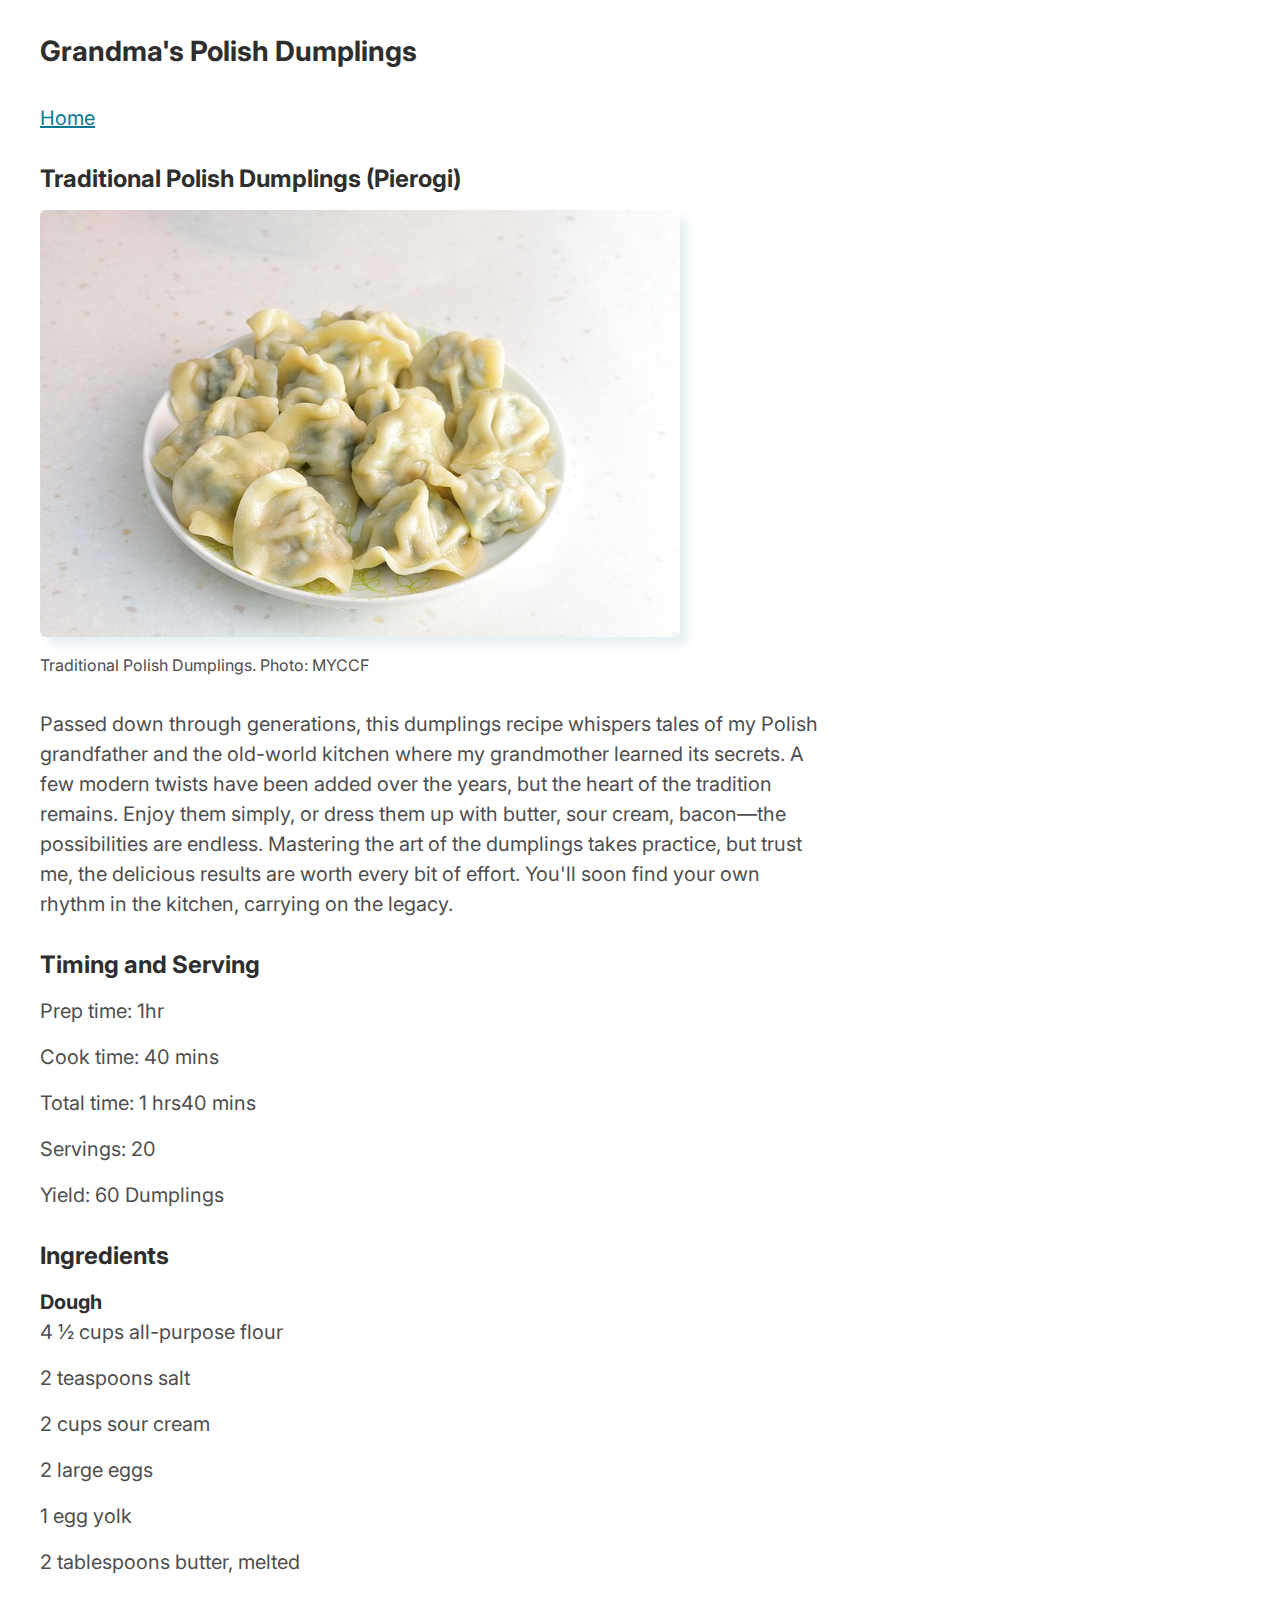
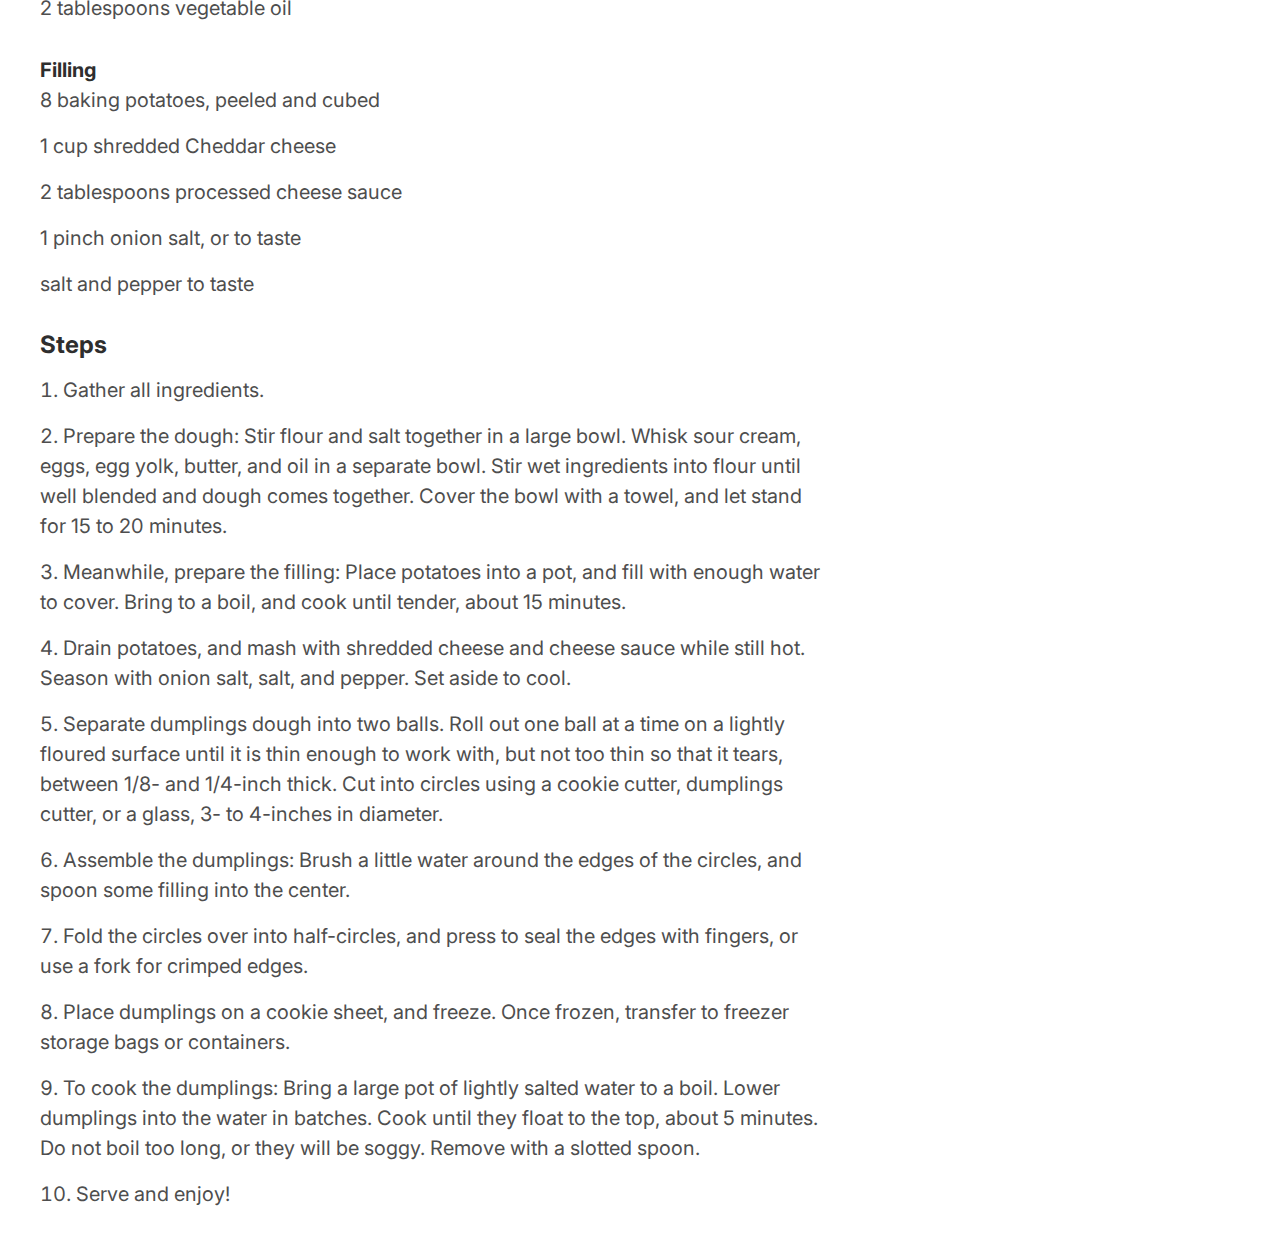
<file: recipes/polskie_pierogi.html>
<!DOCTYPE html>
<html lang="en">
    <head>
        <meta charset="UTF-8" />
        <meta name="viewport" content="width=device-width, initial-scale=1.0" />
        <title>Grandma's Polish Dumplings</title>
        <link rel="stylesheet" href="../css/style.css" />
    </head>
    <body>
        <header class="container">
            <h1>Grandma's Polish Dumplings</h1>
            <a href="../index.html">Home</a>
        </header>
        <main class="container">
            <section>
                <h2>Traditional Polish Dumplings (Pierogi)</h2>
                <figure>
                    <img
                        src="../img/food-8450082_640.jpg"
                        alt="Red velvet pots de creme"
                    />
                    <figcaption>
                        Traditional Polish Dumplings. Photo: MYCCF
                    </figcaption>
                </figure>
                <p>
                    Passed down through generations, this dumplings recipe
                    whispers tales of my Polish grandfather and the old-world
                    kitchen where my grandmother learned its secrets. A few
                    modern twists have been added over the years, but the heart
                    of the tradition remains. Enjoy them simply, or dress them
                    up with butter, sour cream, bacon—the possibilities are
                    endless. Mastering the art of the dumplings takes practice,
                    but trust me, the delicious results are worth every bit of
                    effort. You'll soon find your own rhythm in the kitchen,
                    carrying on the legacy.
                </p>

                <h2>Timing and Serving</h2>
                <ul>
                    <li>Prep time: 1hr</li>
                    <li>Cook time: 40 mins</li>
                    <li>Total time: 1 hrs40 mins</li>
                    <li>Servings: 20</li>
                    <li>Yield: 60 Dumplings</li>
                </ul>

                <h2>Ingredients</h2>
                <h3>Dough</h3>
                <ul>
                    <li>4 ½ cups all-purpose flour</li>
                    <li>2 teaspoons salt</li>
                    <li>2 cups sour cream</li>
                    <li>2 large eggs</li>
                    <li>1 egg yolk</li>
                    <li>2 tablespoons butter, melted</li>
                    <li>2 tablespoons vegetable oil</li>
                </ul>

                <h3>Filling</h3>
                <ul>
                    <li>8 baking potatoes, peeled and cubed</li>
                    <li>1 cup shredded Cheddar cheese</li>
                    <li>2 tablespoons processed cheese sauce</li>
                    <li>1 pinch onion salt, or to taste</li>
                    <li>salt and pepper to taste</li>
                </ul>
                <h2>Steps</h2>
                <ol>
                    <li>Gather all ingredients.</li>
                    <li>
                        Prepare the dough: Stir flour and salt together in a
                        large bowl. Whisk sour cream, eggs, egg yolk, butter,
                        and oil in a separate bowl. Stir wet ingredients into
                        flour until well blended and dough comes together. Cover
                        the bowl with a towel, and let stand for 15 to 20
                        minutes.
                    </li>
                    <li>
                        Meanwhile, prepare the filling: Place potatoes into a
                        pot, and fill with enough water to cover. Bring to a
                        boil, and cook until tender, about 15 minutes.
                    </li>
                    <li>
                        Drain potatoes, and mash with shredded cheese and cheese
                        sauce while still hot. Season with onion salt, salt, and
                        pepper. Set aside to cool.
                    </li>
                    <li>
                        Separate dumplings dough into two balls. Roll out one
                        ball at a time on a lightly floured surface until it is
                        thin enough to work with, but not too thin so that it
                        tears, between 1/8- and 1/4-inch thick. Cut into circles
                        using a cookie cutter, dumplings cutter, or a glass, 3-
                        to 4-inches in diameter.
                    </li>
                    <li>
                        Assemble the dumplings: Brush a little water around the
                        edges of the circles, and spoon some filling into the
                        center.
                    </li>
                    <li>
                        Fold the circles over into half-circles, and press to
                        seal the edges with fingers, or use a fork for crimped
                        edges.
                    </li>
                    <li>
                        Place dumplings on a cookie sheet, and freeze. Once
                        frozen, transfer to freezer storage bags or containers.
                    </li>
                    <li>
                        To cook the dumplings: Bring a large pot of lightly
                        salted water to a boil. Lower dumplings into the water
                        in batches. Cook until they float to the top, about 5
                        minutes. Do not boil too long, or they will be soggy.
                        Remove with a slotted spoon.
                    </li>
                    <li>Serve and enjoy!</li>
                </ol>
            </section>
        </main>
    </body>
</html>
</file>
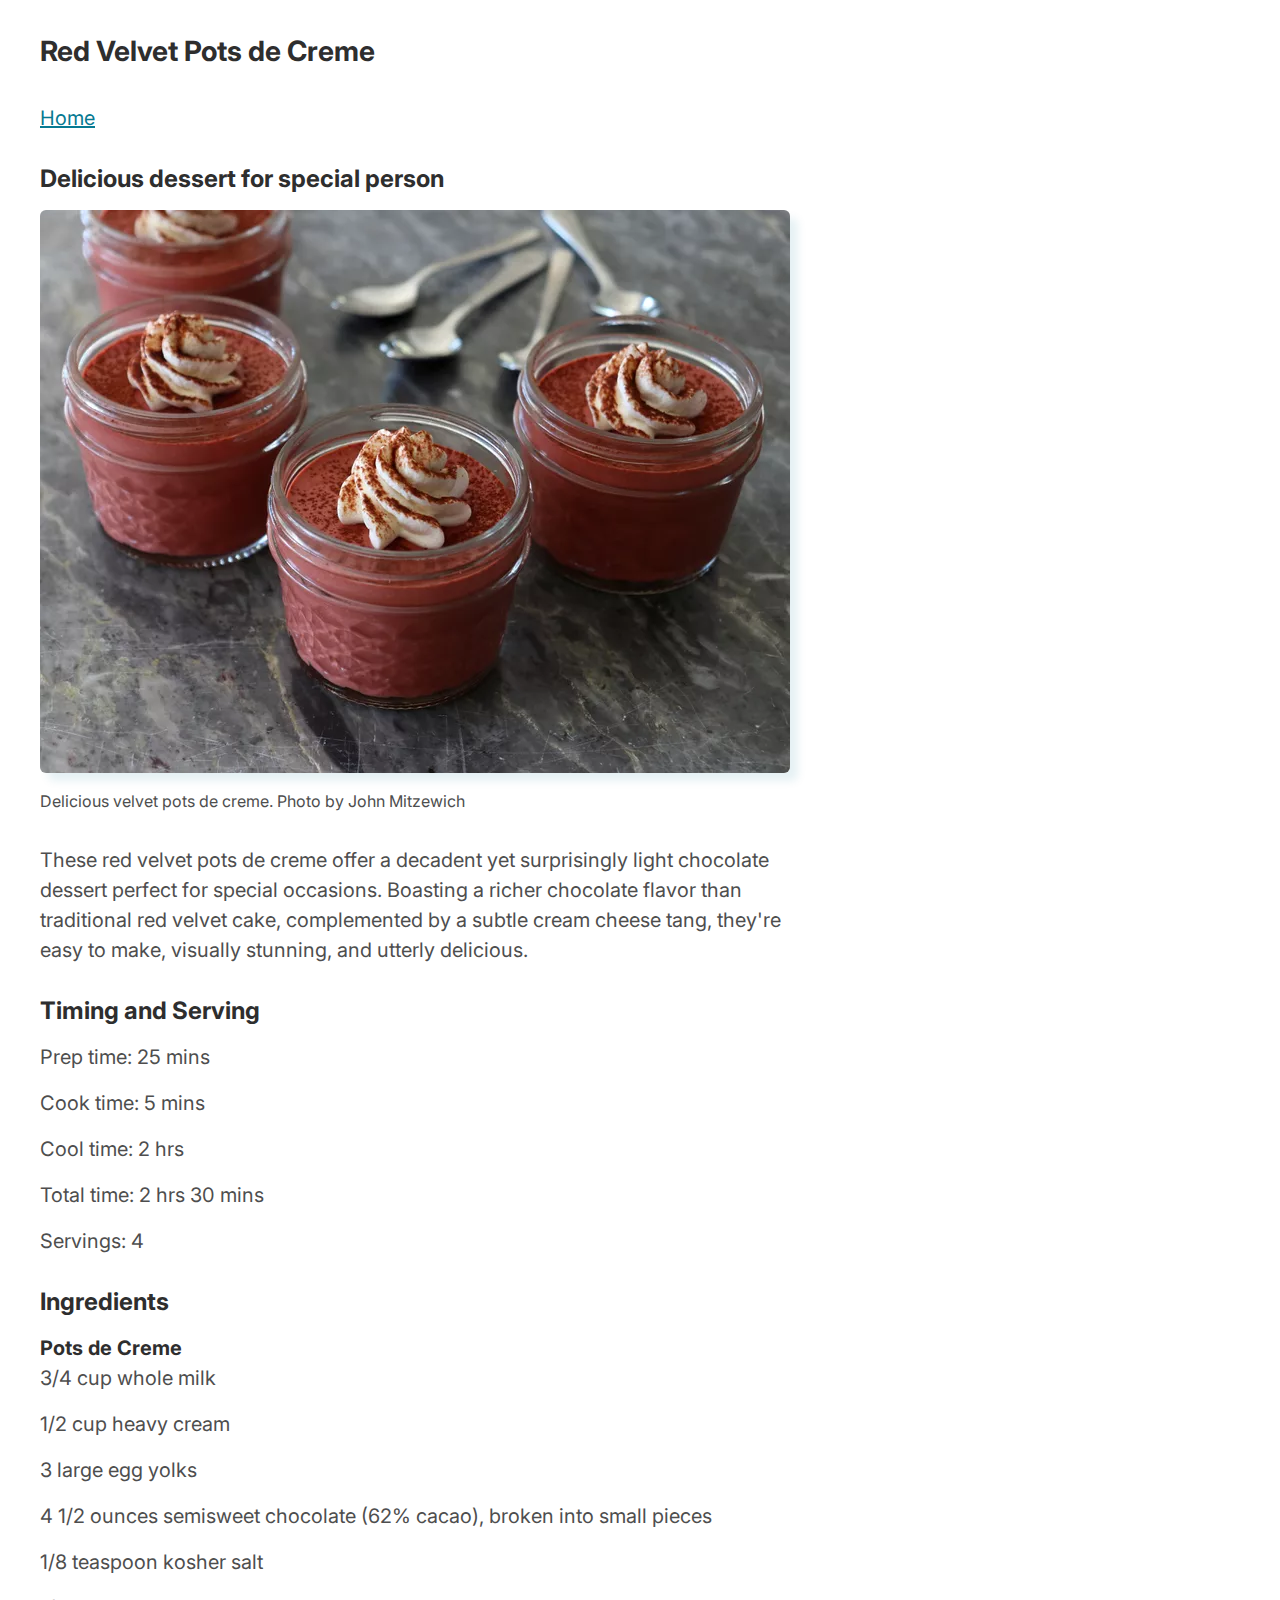
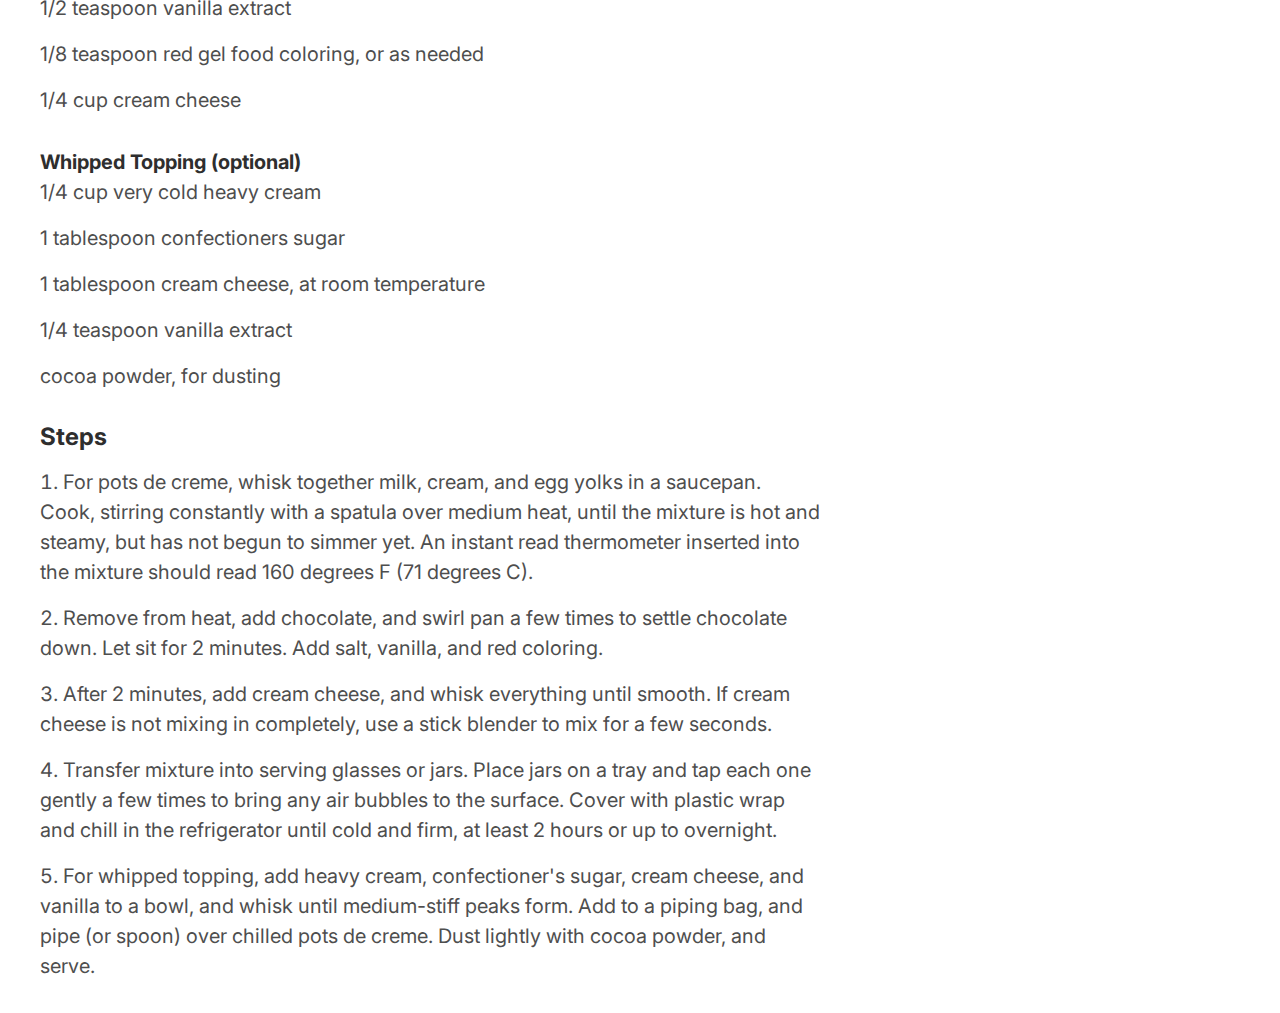
<file: recipes/red_velvet_pots.html>
<!DOCTYPE html>
<html lang="en">
    <head>
        <meta charset="UTF-8" />
        <meta name="viewport" content="width=device-width, initial-scale=1.0" />
        <title>Red Velvet Pots de Creme</title>
        <link rel="stylesheet" href="../css/style.css" />
    </head>
    <body>
        <header class="container">
            <h1>Red Velvet Pots de Creme</h1>
            <a href="../index.html">Home</a>
        </header>
        <main class="container">
            <section>
                <h2>Delicious dessert for special person</h2>
                <figure>
                    <img
                        src="../img/8781823_Red-Velvet-Pots-de-Creme_John-Mitzewich_4x3-d9c1c7bf3d094b3ea46bcac81d0e1d04.webp"
                        alt="Red velvet pots de creme"
                    />
                    <figcaption>
                        Delicious velvet pots de creme. Photo by John Mitzewich
                    </figcaption>
                </figure>
                <p>
                    These red velvet pots de creme offer a decadent yet
                    surprisingly light chocolate dessert perfect for special
                    occasions. Boasting a richer chocolate flavor than
                    traditional red velvet cake, complemented by a subtle cream
                    cheese tang, they're easy to make, visually stunning, and
                    utterly delicious.
                </p>

                <h2>Timing and Serving</h2>
                <ul>
                    <li>Prep time: 25 mins</li>
                    <li>Cook time: 5 mins</li>
                    <li>Cool time: 2 hrs</li>
                    <li>Total time: 2 hrs 30 mins</li>
                    <li>Servings: 4</li>
                </ul>

                <h2>Ingredients</h2>
                <h3>Pots de Creme</h3>
                <ul>
                    <li>3/4 cup whole milk</li>
                    <li>1/2 cup heavy cream</li>
                    <li>3 large egg yolks</li>
                    <li>
                        4 1/2 ounces semisweet chocolate (62% cacao), broken
                        into small pieces
                    </li>
                    <li>1/8 teaspoon kosher salt</li>
                    <li>1/2 teaspoon vanilla extract</li>
                    <li>1/8 teaspoon red gel food coloring, or as needed</li>
                    <li>1/4 cup cream cheese</li>
                </ul>

                <h3>Whipped Topping (optional)</h3>
                <ul>
                    <li>1/4 cup very cold heavy cream</li>
                    <li>1 tablespoon confectioners sugar</li>
                    <li>1 tablespoon cream cheese, at room temperature</li>
                    <li>1/4 teaspoon vanilla extract</li>
                    <li>cocoa powder, for dusting</li>
                </ul>
                <h2>Steps</h2>
                <ol>
                    <li>
                        For pots de creme, whisk together milk, cream, and egg
                        yolks in a saucepan. Cook, stirring constantly with a
                        spatula over medium heat, until the mixture is hot and
                        steamy, but has not begun to simmer yet. An instant read
                        thermometer inserted into the mixture should read 160
                        degrees F (71 degrees C).
                    </li>
                    <li>
                        Remove from heat, add chocolate, and swirl pan a few
                        times to settle chocolate down. Let sit for 2 minutes.
                        Add salt, vanilla, and red coloring.
                    </li>
                    <li>
                        After 2 minutes, add cream cheese, and whisk everything
                        until smooth. If cream cheese is not mixing in
                        completely, use a stick blender to mix for a few
                        seconds.
                    </li>
                    <li>
                        Transfer mixture into serving glasses or jars. Place
                        jars on a tray and tap each one gently a few times to
                        bring any air bubbles to the surface. Cover with plastic
                        wrap and chill in the refrigerator until cold and firm,
                        at least 2 hours or up to overnight.
                    </li>
                    <li>
                        For whipped topping, add heavy cream, confectioner's
                        sugar, cream cheese, and vanilla to a bowl, and whisk
                        until medium-stiff peaks form. Add to a piping bag, and
                        pipe (or spoon) over chilled pots de creme. Dust lightly
                        with cocoa powder, and serve.
                    </li>
                </ol>
            </section>
        </main>
    </body>
</html>
</file>
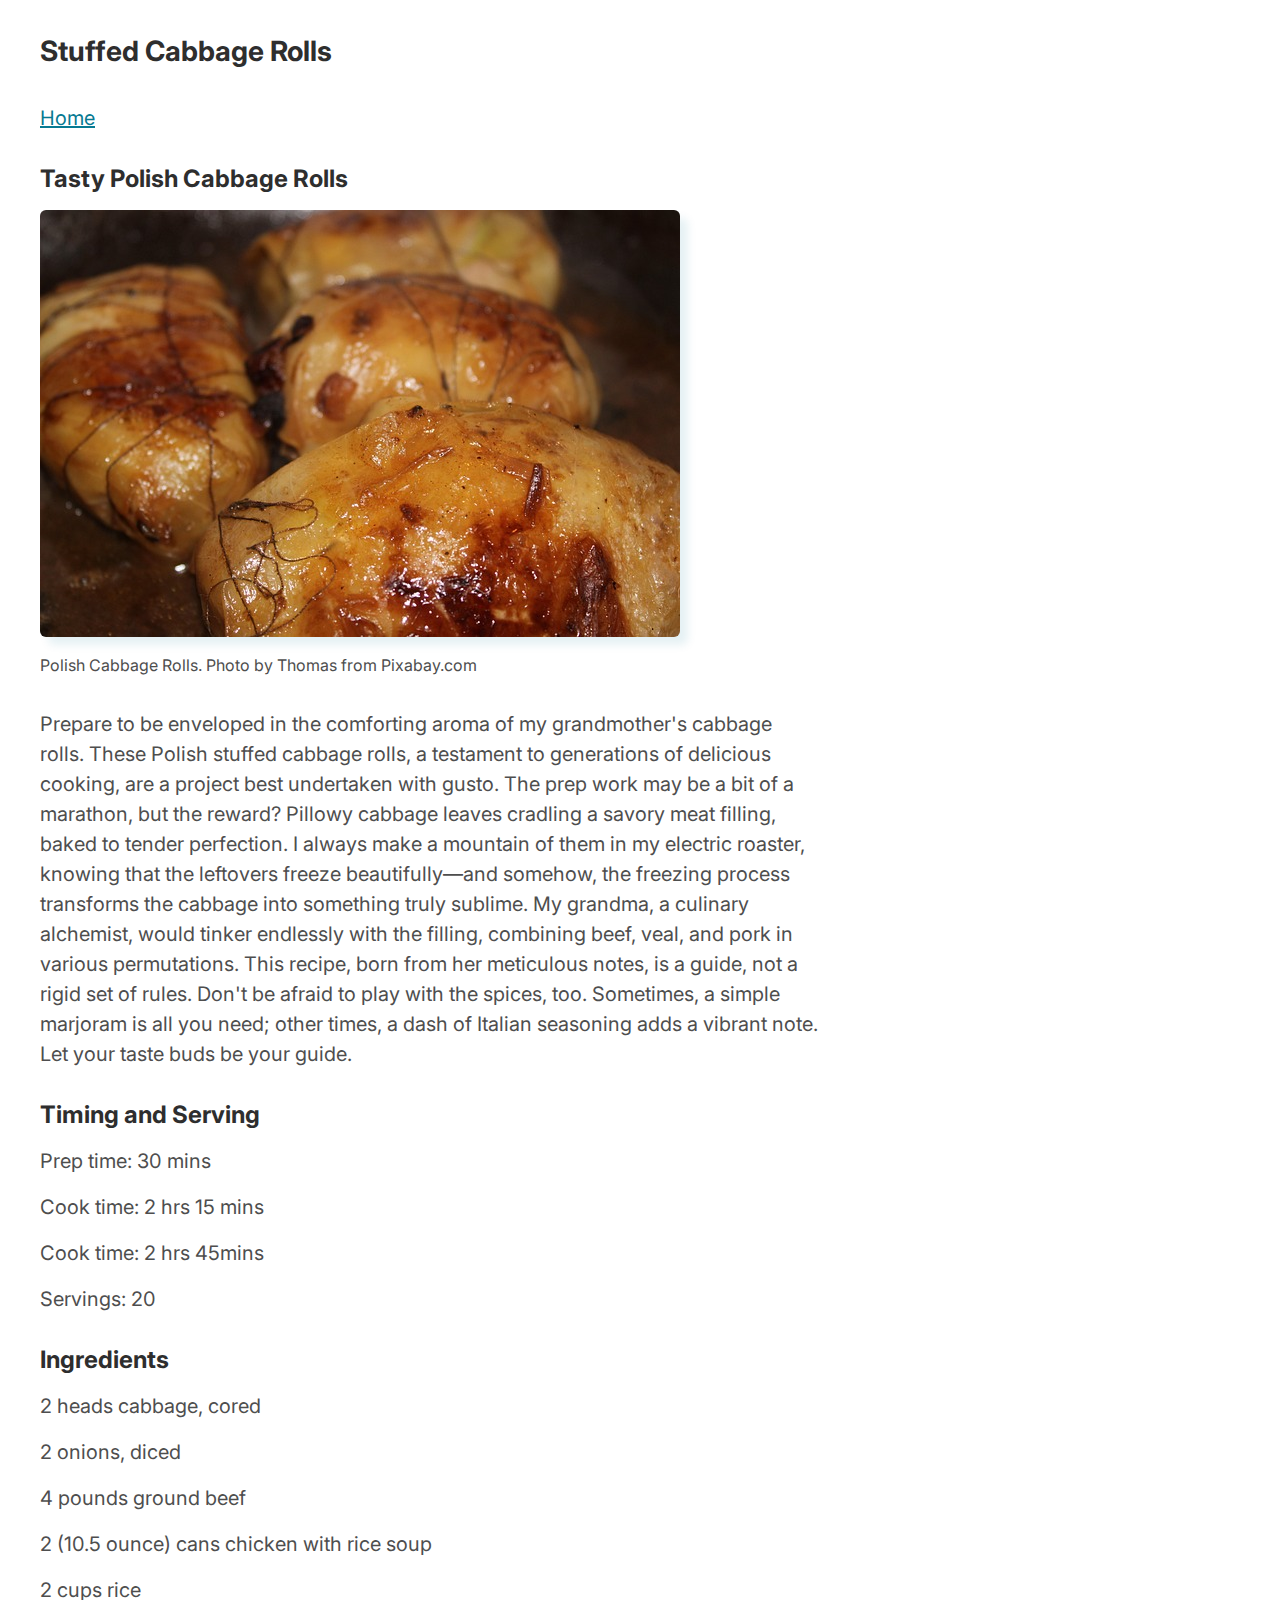
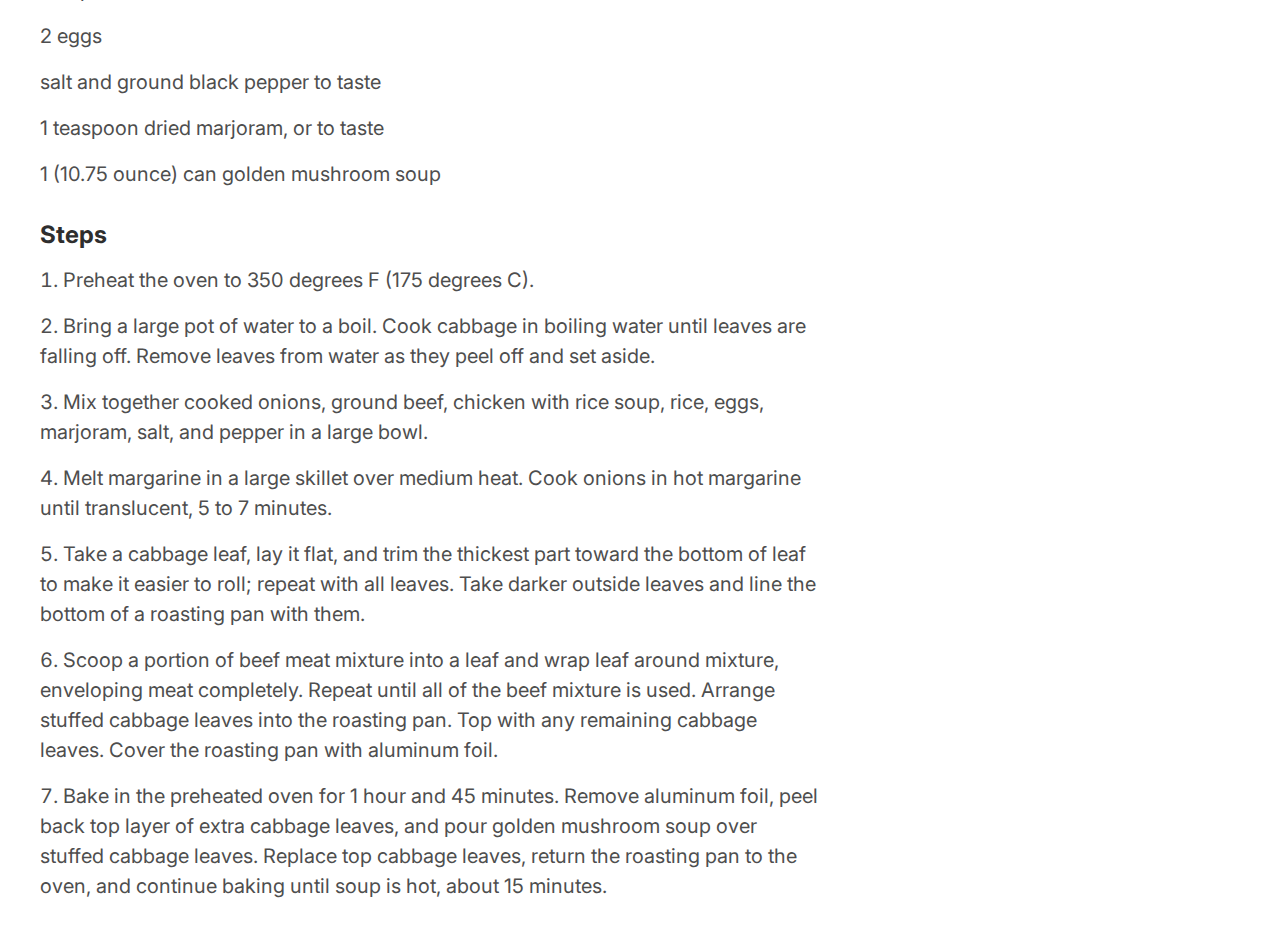
<file: recipes/stuffed_cabbage_rolls.html>
<!DOCTYPE html>
<html lang="en">
    <head>
        <meta charset="UTF-8" />
        <meta name="viewport" content="width=device-width, initial-scale=1.0" />
        <title>Stuffed Cabbage Rolls</title>
        <link rel="stylesheet" href="../css/style.css" />
    </head>
    <body>
        <header class="container">
            <h1>Stuffed Cabbage Rolls</h1>
            <a href="../index.html">Home</a>
        </header>
        <main class="container">
            <section>
                <h2>Tasty Polish Cabbage Rolls</h2>
                <figure>
                    <img
                        src="../img/cabbage-rolls-468384_640.jpg"
                        alt="Stuffed Cabbage Rolls"
                    />
                    <figcaption>
                        Polish Cabbage Rolls. Photo by Thomas from Pixabay.com
                    </figcaption>
                </figure>
                <p>
                    Prepare to be enveloped in the comforting aroma of my
                    grandmother's cabbage rolls. These Polish stuffed cabbage
                    rolls, a testament to generations of delicious cooking, are
                    a project best undertaken with gusto. The prep work may be a
                    bit of a marathon, but the reward? Pillowy cabbage leaves
                    cradling a savory meat filling, baked to tender perfection.
                    I always make a mountain of them in my electric roaster,
                    knowing that the leftovers freeze beautifully—and somehow,
                    the freezing process transforms the cabbage into something
                    truly sublime. My grandma, a culinary alchemist, would
                    tinker endlessly with the filling, combining beef, veal, and
                    pork in various permutations. This recipe, born from her
                    meticulous notes, is a guide, not a rigid set of rules.
                    Don't be afraid to play with the spices, too. Sometimes, a
                    simple marjoram is all you need; other times, a dash of
                    Italian seasoning adds a vibrant note. Let your taste buds
                    be your guide.
                </p>

                <h2>Timing and Serving</h2>
                <ul>
                    <li>Prep time: 30 mins</li>
                    <li>Cook time: 2 hrs 15 mins</li>
                    <li>Cook time: 2 hrs 45mins</li>
                    <li>Servings: 20</li>
                </ul>

                <h2>Ingredients</h2>

                <ul>
                    <li>2 heads cabbage, cored</li>
                    <li>2 onions, diced</li>
                    <li>4 pounds ground beef</li>
                    <li>2 (10.5 ounce) cans chicken with rice soup</li>
                    <li>2 cups rice</li>
                    <li>2 eggs</li>
                    <li>salt and ground black pepper to taste</li>
                    <li>1 teaspoon dried marjoram, or to taste</li>
                    <li>1 (10.75 ounce) can golden mushroom soup</li>
                </ul>

                <h2>Steps</h2>
                <ol>
                    <li>Preheat the oven to 350 degrees F (175 degrees C).</li>
                    <li>
                        Bring a large pot of water to a boil. Cook cabbage in
                        boiling water until leaves are falling off. Remove
                        leaves from water as they peel off and set aside.
                    </li>
                    <li>
                        Mix together cooked onions, ground beef, chicken with
                        rice soup, rice, eggs, marjoram, salt, and pepper in a
                        large bowl.
                    </li>
                    <li>
                        Melt margarine in a large skillet over medium heat. Cook
                        onions in hot margarine until translucent, 5 to 7
                        minutes.
                    </li>
                    <li>
                        Take a cabbage leaf, lay it flat, and trim the thickest
                        part toward the bottom of leaf to make it easier to
                        roll; repeat with all leaves. Take darker outside leaves
                        and line the bottom of a roasting pan with them.
                    </li>
                    <li>
                        Scoop a portion of beef meat mixture into a leaf and
                        wrap leaf around mixture, enveloping meat completely.
                        Repeat until all of the beef mixture is used. Arrange
                        stuffed cabbage leaves into the roasting pan. Top with
                        any remaining cabbage leaves. Cover the roasting pan
                        with aluminum foil.
                    </li>
                    <li>
                        Bake in the preheated oven for 1 hour and 45 minutes.
                        Remove aluminum foil, peel back top layer of extra
                        cabbage leaves, and pour golden mushroom soup over
                        stuffed cabbage leaves. Replace top cabbage leaves,
                        return the roasting pan to the oven, and continue baking
                        until soup is hot, about 15 minutes.
                    </li>
                </ol>
            </section>
        </main>
    </body>
</html>
</file>
<file: css/style.css>
@import url('https://fonts.googleapis.com/css2?family=Inter:ital,opsz,wght@0,14..32,100..900;1,14..32,100..900&display=swap');

*,
*::before,
*::after {
    margin: 0;
    padding: 0;
}

body {
    font-family: 'Inter', serif;
    font-optical-sizing: auto;
    font-weight: 400;
    font-style: normal;
    color: #4e4e4e;
    line-height: 1.5;
}

ul,
ol {
    margin: 0;
    padding: 0;
}

ul {
    list-style: none;
}

ol {
    list-style-position: inside;
}

img {
    max-inline-size: 100%;
    display: block;
}

figure img {
    border-radius: 6px;
    box-shadow: 8px 8px 8px rgba(7, 122, 146, 0.1);
    margin-bottom: 1rem;
}

ul li,
ol li {
    margin-bottom: 1rem;
}

figure,
h1,
p,
ul,
ol,
header {
    margin: 0;
    margin-bottom: 2rem;
}

h1,
h2,
h3 {
    color: rgb(46, 46, 46);
}

h2 {
    line-height: 1.2;
    margin-bottom: 1rem;
}

header {
    padding-block-start: 2rem;
}

a:link,
a:visited {
    color: rgb(7, 122, 146);
}

a:hover,
a:active {
    color: rgb(5, 81, 97);
}

h1,
h2,
h3 {
    font-weight: 700;
}

h1 {
    font-size: 1.75rem;
    line-height: 1.4;
}

h2 {
    font-size: 1.5rem;
}

p,
h3,
ul li,
ol li,
header a {
    font-size: 1.25rem;
}

p,
li {
    max-width: 60ch;
}

.container {
    max-inline-size: 75rem;
    margin-inline: auto;
}
</file>
